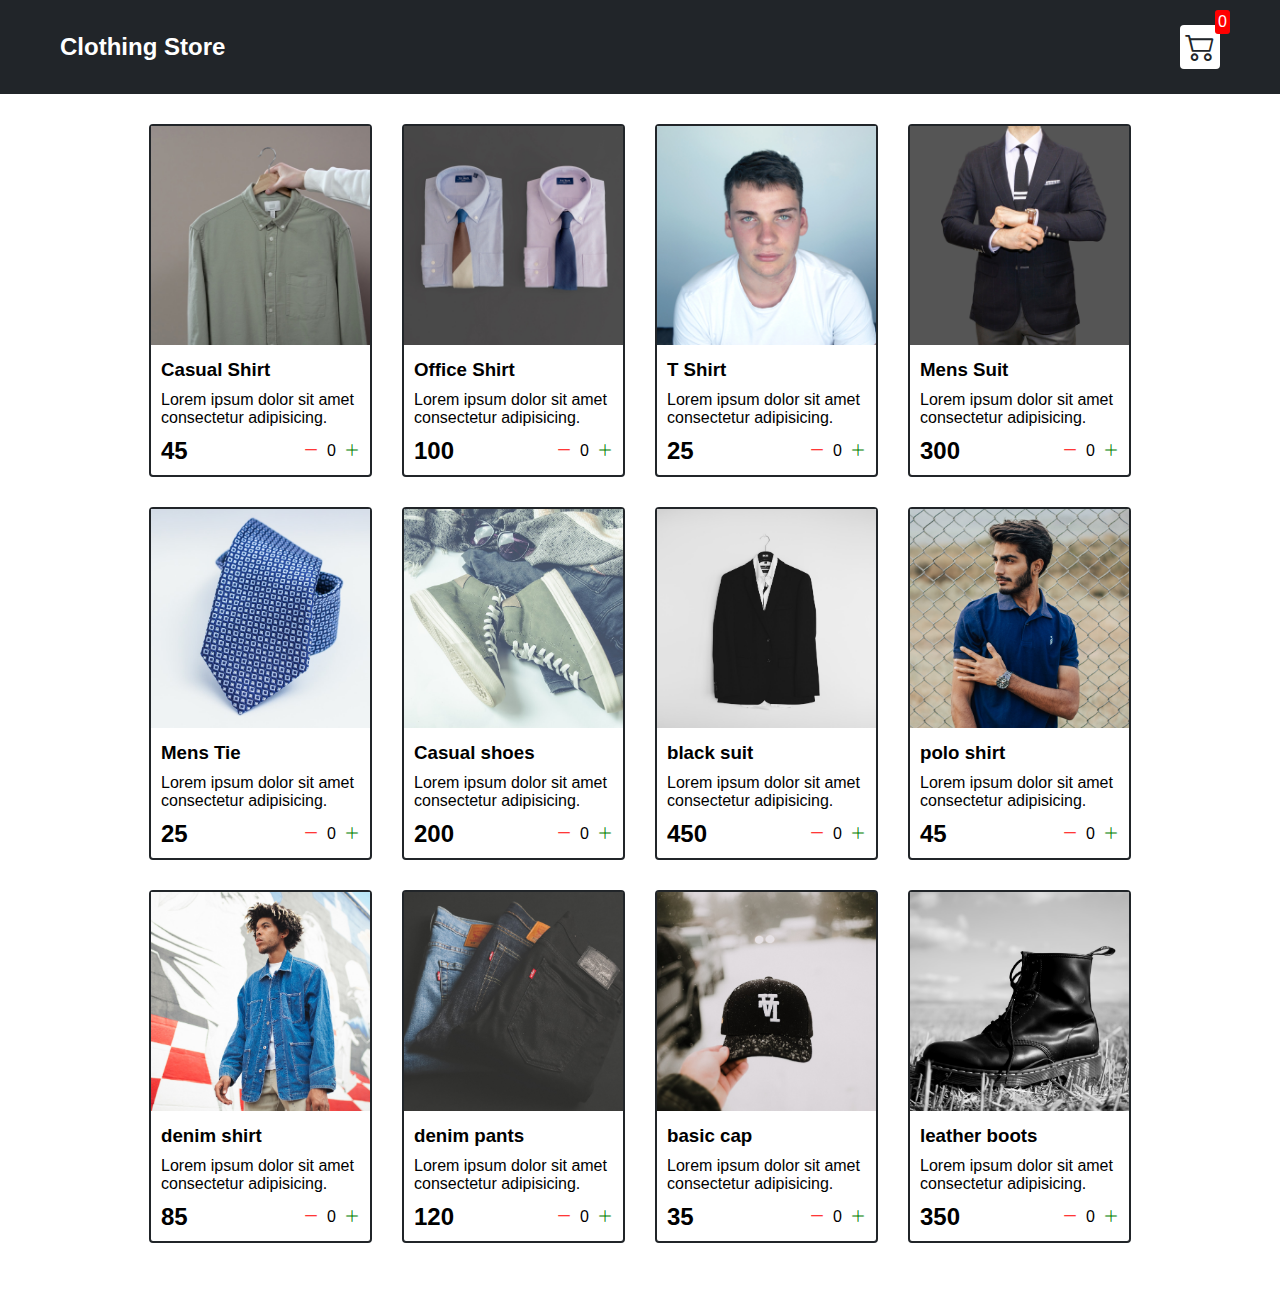
<file: index.html>
<!DOCTYPE html>
<html lang="en">
<head>
    <meta charset="UTF-8">
    <meta http-equiv="X-UA-Compatible" content="IE=edge">
    <meta name="viewport" content="width=device-width, initial-scale=1.0">
    <title>Clothing Store</title>
    <link rel="stylesheet" href="/src/style.css">
    <link rel="stylesheet" href="https://cdn.jsdelivr.net/npm/bootstrap-icons@1.8.3/font/bootstrap-icons.css">
</head>
<body>
    <div class="navbar">
        <a href="index.html">
            <h2>Clothing Store</h2>
        </a>

        <a href="cart.html">
            <div class="cart">
                <i class="bi bi-cart2"></i>
                <div id="cartAmount" class="cartAmount">0</div>
            </div>
        </a>
    </div>

    <div class="shop" id="shop"></div>
</body>
<script src="/src/data.js"></script>
<script src="/src/main.js"></script>

</html>
</file>
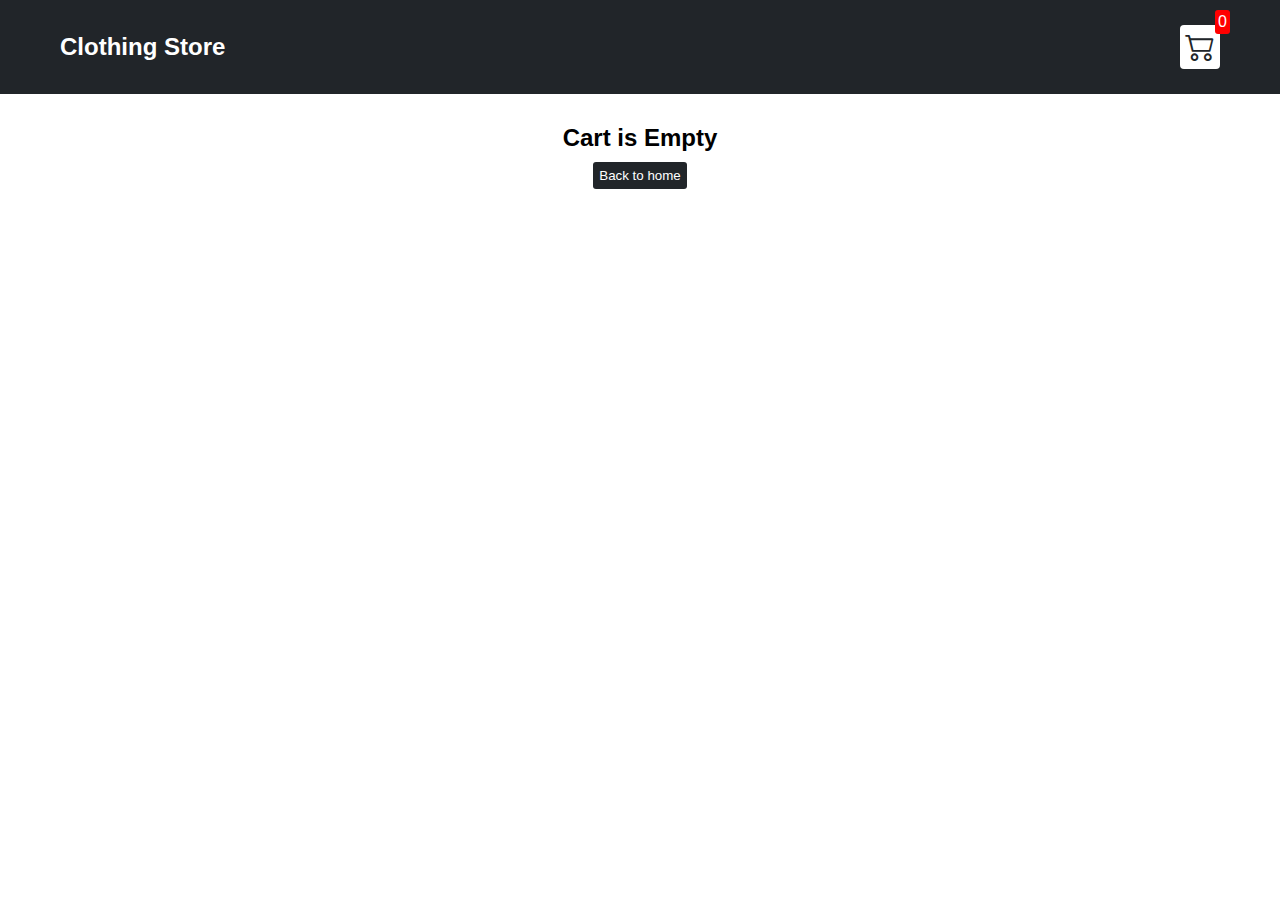
<file: cart.html>
<!DOCTYPE html>
<html lang="en">
<head>
    <meta charset="UTF-8">
    <meta http-equiv="X-UA-Compatible" content="IE=edge">
    <meta name="viewport" content="width=device-width, initial-scale=1.0">
    <title>Clothing Store</title>
    <link rel="stylesheet" href="/src/style.css">
    <link rel="stylesheet" href="https://cdn.jsdelivr.net/npm/bootstrap-icons@1.8.3/font/bootstrap-icons.css">
</head>
<body>
    <div class="navbar">
        <a href="index.html">
            <h2>Clothing Store</h2>
        </a>

        <a href="cart.html">
            <div class="cart">
                <i class="bi bi-cart2"></i>
                <div id="cartAmount" class="cartAmount">0</div>
            </div>
        </a>
    </div>
    <div id="label" class="text-center"></div>
    <div class="shopping-cart" id="shopping-cart"></div>
</body>
<script src="src/data.js"></script>
<script src="src/cart.js"></script>

</html>
</file>
<file: src/style.css>
/**
* ! Changing default styles of the browser
**/

*{
    margin: 0;
    padding: 0;
    box-sizing: border-box;
}

body{
    font-family: sans-serif;
}

i{
    cursor: pointer;
}

a{
    text-decoration: none;
    color: white;
}

/**
* ! Navbar Styles are here
**/

.navbar{
    display: flex;
    justify-content: space-between;
    align-items: center;
    background-color: #212529;
    color: white;
    padding: 25px 60px;
    margin-bottom: 30px;
}

.cart{
    position: relative;
    background-color: #fff;
    color: #212529;
    font-size: 30px;
    padding: 5px;
    border-radius: 4px;
}

.cartAmount{
    position: absolute;
    top: -15px;
    right: -10px;
    font-size: 16px;
    background-color: red;
    color: white;
    padding: 3px;
    border-radius: 3px;
}

/**
* ! Shop items styles are here
**/

.shop{
    display: grid;
    grid-template-columns: repeat(4, 223px);
    gap: 30px;
    justify-content: center;
    margin-bottom: 50px;
}

@media (max-width: 1000px) {
    .shop{
        grid-template-columns: repeat(2, 223px);
    }
}

@media (max-width: 500px) {
    .shop{
        grid-template-columns: repeat(1, 223px);
    }
}

.item{
    border: 2px solid #212529;
    border-radius: 4px;
}

.item img{
    width: 100%;
}

.details{
    display: flex;
    flex-direction: column;
    padding: 10px;
    gap: 10px;
}

.price-quantity{
    display: flex;
    justify-content: space-between;
    align-items: center;
}

.buttons{
    display: flex;
    gap: 8px;
    font-size: 16px;
}

.bi-dash-lg{
    color: red;
}

.bi-plus-lg{
    color: green;
}


/**
* ! Style rules for label and some buttons
**/

.text-center{
    text-align: center;
    margin-bottom: 20px;
}

.HomeBtn, 
.checkout, 
.removeAll{
    background-color: #212529;
    color: white;
    border: none;
    padding: 6px;
    border-radius: 3px;
    cursor: pointer;
    margin-top: 10px;
}

.checkout{
    background-color: green;
}

.removeAll{
    background-color: red;
}

.bi-x-lg{
    color: red;
    font-weight: bold;
}

/**
* ! style rules for shopping-cart
**/

.shopping-cart{
    display: grid;
    grid-template-columns: repeat(1, 320px);
    justify-content: center;
    gap: 15px;
}

/**
* ! style rules for cart-item
**/

.cart-item{
    border: 2px solid #212529;
    border-radius: 5px;
    display: flex;
}

.title-price-x{
    width: 195px;
    display: flex;
    align-items: center;
    justify-content: space-between;
}

.title-price{
    display: flex;
    align-items: center;
    gap: 10px;
}

.cart-item-price{
    background-color: #212529;
    color: white;
    border-radius: 4px;
    padding: 3px 6px;
    border-radius: 2px 2px 0 0;
}
</file>
